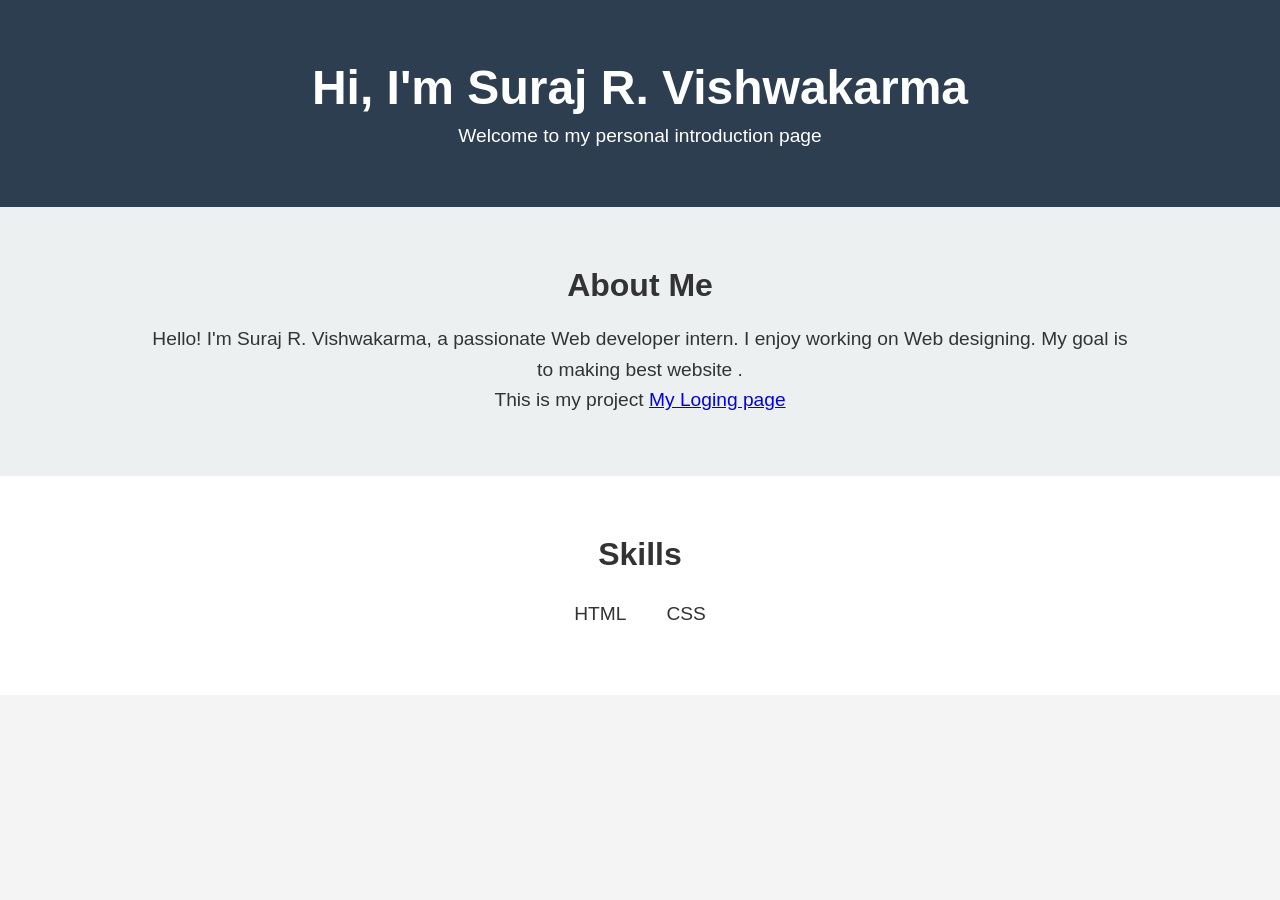
<file: index.html>
<!DOCTYPE html>
<html lang="en">
<head>
    <meta charset="UTF-8">
    <meta name="viewport" content="width=device-width, initial-scale=1.0">
    <meta http-equiv="X-UA-Compatible" content="ie=edge">
    <title>Your Name - Self Introduction</title>
    <link rel="stylesheet" href="indext.css">
</head>
<body>

    <header>
        <div class="container">
            <h1>Hi, I'm Suraj R. Vishwakarma</h1>
            <p>Welcome to my personal introduction page</p>
            
        </div>
    </header>

    <section class="about">
        <div class="container">
            <h2>About Me</h2>
            <p>Hello! I'm Suraj R. Vishwakarma, a passionate Web developer intern. I enjoy working on Web designing. My goal is to making best website .</p>
            <p>This is my project <a href="loging_2.html">My Loging page</a></p>
        </div>
    </section>

    <section class="skills">
        <div class="container">
            <h2>Skills</h2>
            <ul>
                <li>HTML</li>
                <li>CSS</li>
</file>
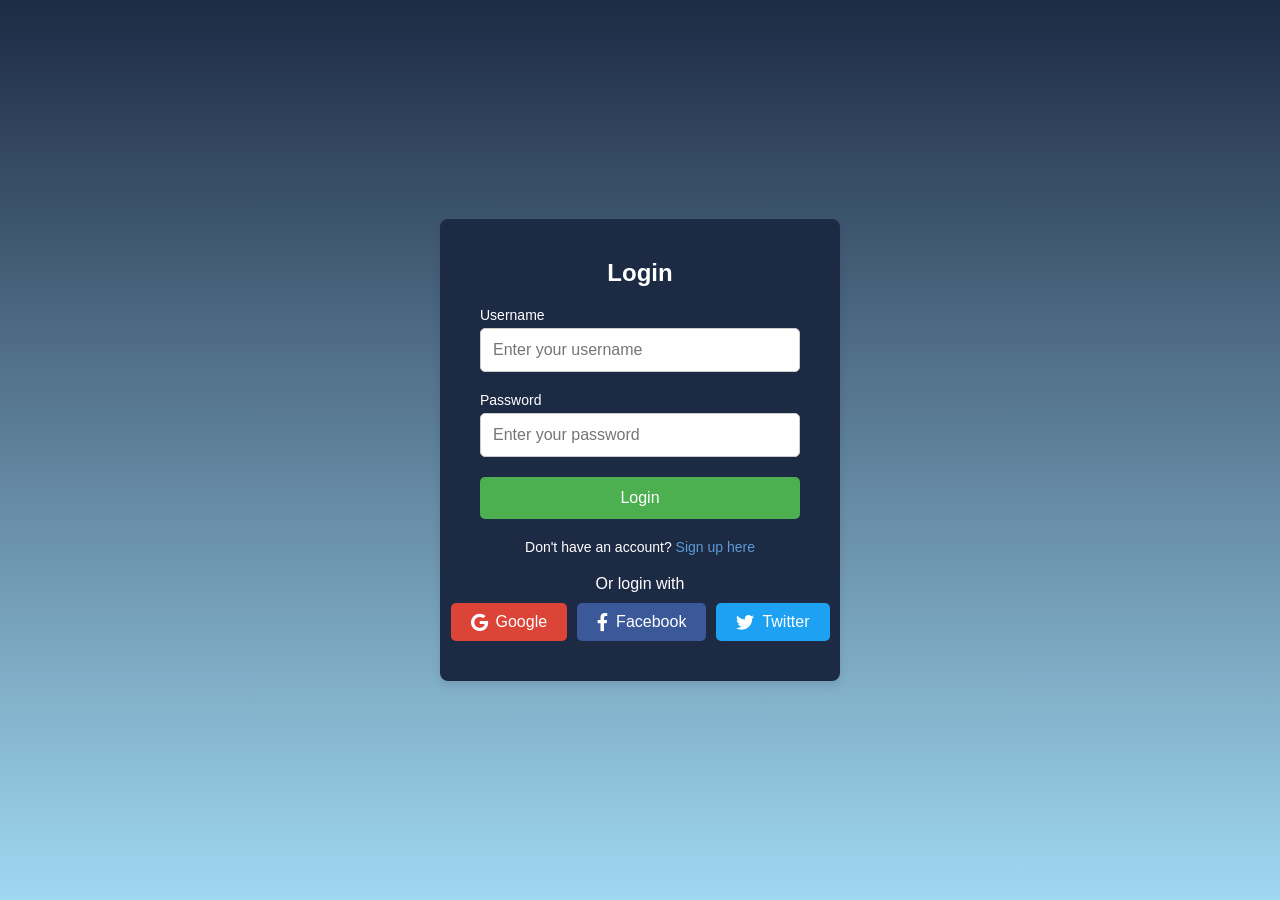
<file: loging_2.html>
<!DOCTYPE html>
<html lang="en">
<head>
  <meta charset="UTF-8">
  <meta name="viewport" content="width=device-width, initial-scale=1.0">
  <link rel="stylesheet" href="loging_2.css">
  <title>Login Page</title>
  <!-- Add Font Awesome CDN for icons -->
  <link rel="stylesheet" href="https://cdnjs.cloudflare.com/ajax/libs/font-awesome/6.0.0-beta3/css/all.min.css">
</head>
<body>
  <div class="login-container">
    <h2>Login</h2>
    <form action="#" method="POST">
      <div class="input-group">
        <label for="username">Username</label>
        <input type="text" id="username" name="username" required placeholder="Enter your username">
      </div>
      <div class="input-group">
        <label for="password">Password</label>
        <input type="password" id="password" name="password" required placeholder="Enter your password">
      </div>
      <button type="submit" class="login-btn">Login</button>
    </form>
    <p class="signup-text">Don't have an account? <a href="sign_up2.html">Sign up here</a></p>
    
    <!-- Social Media Login Section -->
    <div class="social-login">
      <p>Or login with</p>
      <div class="social-icons">
        <a href="#" class="social-icon google"><i class="fab fa-google"></i> Google</a>
        <a href="#" class="social-icon facebook"><i class="fab fa-facebook-f"></i> Facebook</a>
        <a href="#" class="social-icon twitter"><i class="fab fa-twitter"></i> Twitter</a>
      </div>
    </div>
  </div>
</body>
</html>
</file>
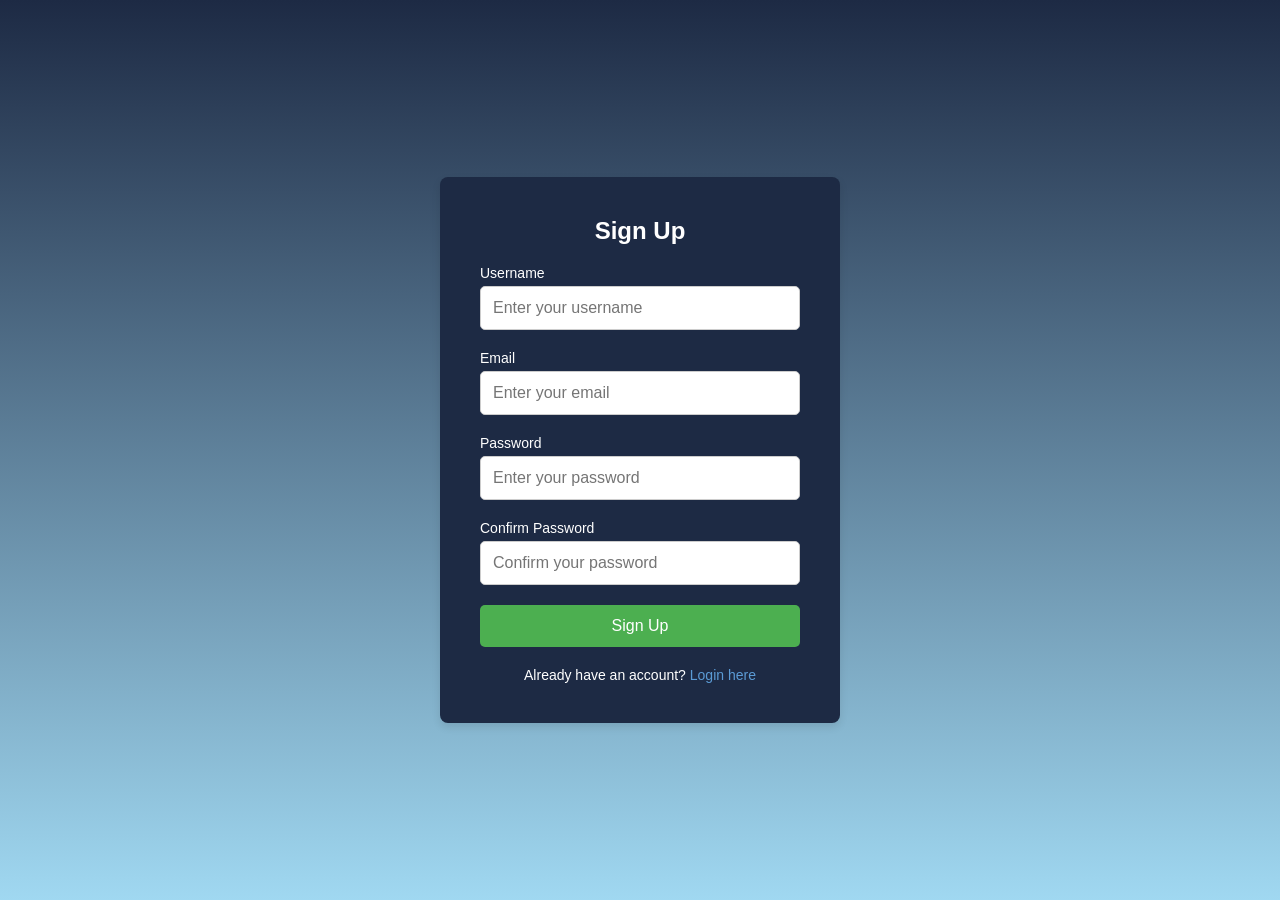
<file: sign_up2.html>
<!DOCTYPE html>
<html lang="en">
<head>
  <meta charset="UTF-8">
  <meta name="viewport" content="width=device-width, initial-scale=1.0">
  <link rel="stylesheet" href="sign_up2.css">
  <title>Sign Up Page</title>
  
</head>
<body>
  <div class="signup-container">
    <h2>Sign Up</h2>
    <form action="#" method="POST">
      <div class="input-group">
        <label for="username">Username</label>
        <input type="text" id="username" name="username" required placeholder="Enter your username">
      </div>
      <div class="input-group">
        <label for="email">Email</label>
        <input type="email" id="email" name="email" required placeholder="Enter your email">
      </div>
      <div class="input-group">
        <label for="password">Password</label>
        <input type="password" id="password" name="password" required placeholder="Enter your password">
      </div>
      <div class="input-group">
        <label for="confirm-password">Confirm Password</label>
        <input type="password" id="confirm-password" name="confirm-password" required placeholder="Confirm your password">
      </div>
      <button type="submit" class="signup-btn">Sign Up</button>
    </form>
    <p class="login-text">Already have an account? <a href="loging_2.html">Login here</a></p>
  </div>
</body>
</html>
</file>
<file: indext.css>
/* General Styles */
* {
    margin: 0;
    padding: 0;
    box-sizing: border-box;
    font-family: Arial, sans-serif;
}

body {
    background-color: #f4f4f4;
    color: #333;
}

.container {
    width: 80%;
    max-width: 1200px;
    margin: 0 auto;
    padding: 20px;
}

/* Header */
header {
    background-color: #2c3e50;
    color: #fff;
    padding: 40px 0;
    text-align: center;
}

header h1 {
    font-size: 3rem;
    margin-bottom: 10px;
}

header p {
    font-size: 1.2rem;
}

/* About Section */
.about {
    background-color: #ecf0f1;
    padding: 40px 0;
    text-align: center;
}

.about h2 {
    font-size: 2rem;
    margin-bottom: 20px;
}

.about p {
    font-size: 1.2rem;
    line-height: 1.6;
}

/* Skills Section */
.skills {
    background-color: #fff;
    padding: 40px 0;
}

.skills h2 {
    font-size: 2rem;
    text-align: center;
    margin-bottom: 20px;
}

.skills ul {
    list-style-type: none;
    display: flex;
    justify-content: center;
    flex-wrap: wrap;
}

.skills li {
    font-size: 1.2rem;
    margin: 10px 20px;
}

/* Contact Section */
.contact {
    background-color: #ecf0f1;
    padding: 40px 0;
}

.contact h2 {
    font-size: 2rem;
    text-align: center;
    margin-bottom: 20px;
}

.contact ul {
    list-style-type: none;
    text-align: center;
}

.contact li {
    font-size: 1.2rem;
    margin: 10px 0;
}

.contact a {
    color: #2980b9;
    text-decoration: none;
}

.contact a:hover {
    text-decoration: underline;
}

/* Footer */
footer {
    background-color: #2c3e50;
    color: #fff;
    padding: 20px 0;
    text-align: center;
}

footer p {
    font-size: 1rem;
}

.myweb {
    width: 80%;
    max-width: 1200px;
    margin: 0 auto;
    padding: 40px;
}
.website {
    background-color: #fff;
    padding: 70px 0;
}

.website h2 {
    font-size: 2rem;
    text-align: center;
    margin-bottom: 20px;
}

.website ul {
    list-style-type: none;
    display: flex;
    justify-content: center;
    flex-wrap: wrap;
}

.website li {
    font-size: 1.2rem;
    margin: 10px 40px;
}
</file>
<file: loging_2.css>
/* Reset some default styles */
* {
    margin: 0;
    padding: 0;
    box-sizing: border-box;
  }
  
  body {
    font-family: Arial, sans-serif;
    background: linear-gradient(to bottom, #1d2a44, #a0d8f1); /* Dark to light gradient */
    display: flex;
    justify-content: center;
    align-items: center;
    height: 100vh;
  }
  
  .login-container {
    background-color: #1d2a44; /* Navy Dark Blue */
    color: white;
    padding: 40px;
    border-radius: 8px;
    box-shadow: 0 4px 8px rgba(0, 0, 0, 0.1);
    width: 100%;
    max-width: 400px;
    text-align: center;
  }
  
  h2 {
    margin-bottom: 20px;
    font-size: 24px;
    color: #fff;
  }
  
  .input-group {
    margin-bottom: 20px;
  }
  
  .input-group label {
    display: block;
    font-size: 14px;
    color: #fff;
    margin-bottom: 5px;
    text-align: left;
  }
  
  .input-group input {
    width: 100%;
    padding: 12px;
    font-size: 16px;
    border: 1px solid #ccc;
    border-radius: 5px;
    box-sizing: border-box;
  }
  
  .input-group input:focus {
    border-color: #5b9bd5;
    outline: none;
  }
  
  .login-btn {
    width: 100%;
    padding: 12px;
    background-color: #4CAF50;
    color: white;
    font-size: 16px;
    border: none;
    border-radius: 5px;
    cursor: pointer;
    transition: background-color 0.3s ease;
  }
  
  .login-btn:hover {
    background-color: #45a049;
  }
  
  .signup-text {
    margin-top: 20px;
    font-size: 14px;
    color: #fff;
  }
  
  .signup-text a {
    color: #5b9bd5;
    text-decoration: none;
  }
  
  .signup-text a:hover {
    text-decoration: underline;
  }
  
  /* Social Login Section */
  .social-login {
    margin-top: 20px;
  }
  
  .social-login p {
    font-size: 16px;
    color: #fff;
    margin-bottom: 10px;
  }
  
  .social-icons {
    display: flex;
    justify-content: center;
    gap: 10px;
  }
  
  .social-icon {
    background-color: #333;
    padding: 10px 20px;
    border-radius: 5px;
    color: white;
    text-decoration: none;
    font-size: 16px;
    display: flex;
    align-items: center;
    gap: 8px;
    transition: background-color 0.3s ease;
  }
  
  .social-icon:hover {
    background-color: #4CAF50;
  }
  
  .social-icon i {
    font-size: 18px;
  }
  
  .social-icon.google {
    background-color: #db4437;
  }
  
  .social-icon.google:hover {
    background-color: #c1351d;
  }
  
  .social-icon.facebook {
    background-color: #3b5998;
  }
  
  .social-icon.facebook:hover {
    background-color: #2d4373;
  }
  
  .social-icon.twitter {
    background-color: #1da1f2;
  }
  
  .social-icon.twitter:hover {
    background-color: #0d95e8;
  }
</file>
<file: sign_up2.css>
/* Reset some default styles */
* {
  margin: 0;
  padding: 0;
  box-sizing: border-box;
}

body {
    font-family: Arial, sans-serif;
    background: linear-gradient(to bottom, #1d2a44, #a0d8f1); /* Dark to light gradient */
    display: flex;
    justify-content: center;
    align-items: center;
    height: 100vh;
}

.signup-container {
  background-color: #1d2a44; /* Navy Dark Blue */
  color: white; /* Text color changed to white for better visibility */
  padding: 40px;
  border-radius: 8px;
  box-shadow: 0 4px 8px rgba(0, 0, 0, 0.1);
  width: 100%;
  max-width: 400px; /* Ensure the form doesn't grow too large */
  text-align: center;
}

h2 {
  margin-bottom: 20px;
  font-size: 24px;
  color: #fff; /* White text for the heading */
}

.input-group {
  margin-bottom: 20px;
}

.input-group label {
  display: block;
  font-size: 14px;
  color: #fff; /* White text for labels */
  margin-bottom: 5px;
  text-align: left;
}

.input-group input {
  width: 100%;
  padding: 12px;
  font-size: 16px;
  border: 1px solid #ccc;
  border-radius: 5px;
  box-sizing: border-box;
}

.input-group input:focus {
  border-color: #5b9bd5;
  outline: none;
}

.signup-btn {
  width: 100%;
  padding: 12px;
  background-color: #4CAF50;
  color: white;
  font-size: 16px;
  border: none;
  border-radius: 5px;
  cursor: pointer;
  transition: background-color 0.3s ease;
}

.signup-btn:hover {
  background-color: #45a049;
}

.login-text {
  margin-top: 20px;
  font-size: 14px;
  color: #fff; /* White text for login text */
}

.login-text a {
  color: #5b9bd5;
  text-decoration: none;
}

.login-text a:hover {
  text-decoration: underline;
}
</file>
